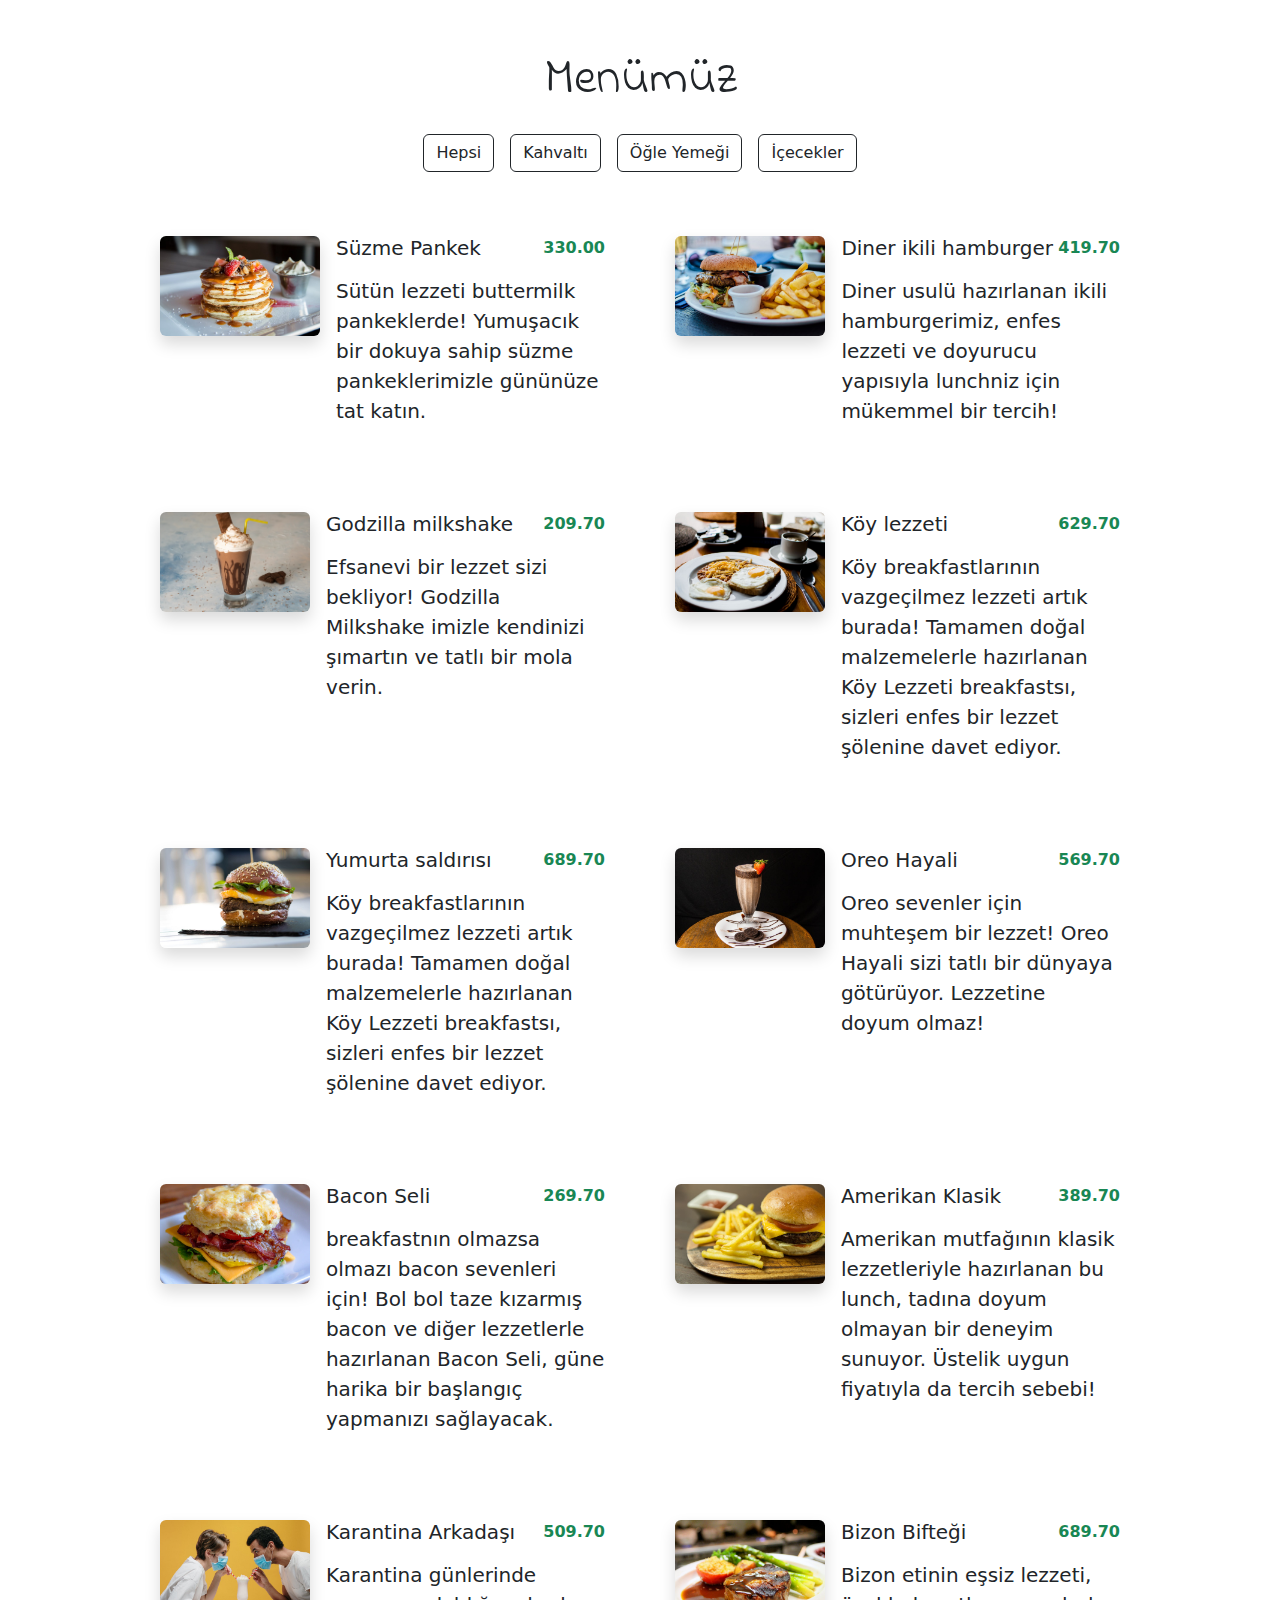
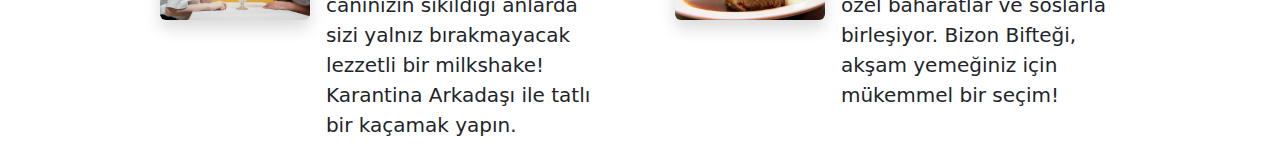
<file: index.html>
<!DOCTYPE html>
<html lang="en">
  <head>
    <meta charset="UTF-8" />
    <meta name="viewport" content="width=device-width, initial-scale=1.0" />
    <title>Document</title>
    <link
      rel="stylesheet"
      href="https://cdnjs.cloudflare.com/ajax/libs/bootstrap/5.3.3/css/bootstrap.min.css"
    />
    <link rel="stylesheet" href="style.css" />
  </head>
  <body>
    <!-- başlık -->
    <h1 class="heading">Menümüz</h1>

    <!-- butonlar -->
    <div id="buttons" class="d-flex justify-content-center gap-3 my-4">
      <!-- <button data-id="all" class="btn btn-outline-dark">Hepsi</button>
      <button data-id="breakfast" class="btn btn-outline-dark">Kahvalti</button>
      <button data-id="lunch" class="btn btn-outline-dark">Öğle yemeği</button>
      <button data-id="shakes" class="btn btn-outline-dark">İçecekler</button> -->
    </div>

    <!-- menü listesi -->
     <div id="menu-list">
      <!-- <a
      id="card"
      href="#"
      class="d-flex flex-column flex-md-row text-decoration-none text-dark gap-3"
    >
      <img class="rounded shadow img-fluid" src="images/item-1.jpeg" />

      <div>
        <div class="d-flex justify-content-between">
          <h5>Süzme Pankek</h5>
          <p class="text-success fw-bold">10$</p>
        </div>
        <p class="lead">
          Sütün lezzeti buttermilk pankeklerde! Yumuşacık bir dokuya sahip süzme
          pankekler...
        </p>
      </div>
    </a> -->
    
  </div>
   

  

    <script src="main.js" type="module"></script>
  </body>
</html>
</file>
<file: style.css>
@import url("https://fonts.googleapis.com/css2?family=Indie+Flower&family=Poppins:ital,wght@0,100;0,200;0,300;0,400;0,500;0,600;0,700;0,800;0,900;1,100;1,200;1,300;1,400;1,500;1,600;1,700;1,800;1,900&display=swap");

body {
  font: "poppins";
}

.heading {
  font-family: "indie flower";
  text-align: center;
  margin-top: 50px;
  font-size: 50px;
}

#menu-list {
  display: grid;
  padding: 40px 160px 0;
  justify-content: center;
  grid-template-columns: repeat(auto-fit, minmax(400px, 1fr));
  gap: 70px;
}

#card img {
  width: 160px;
  height: 100px;
  object-fit: cover;
}


@media (max-width: 769px){
    #card{
        max-width: 400px;
    }

    #card img{
        width: 100%;
        height: 240px;
    }
}
</file>
